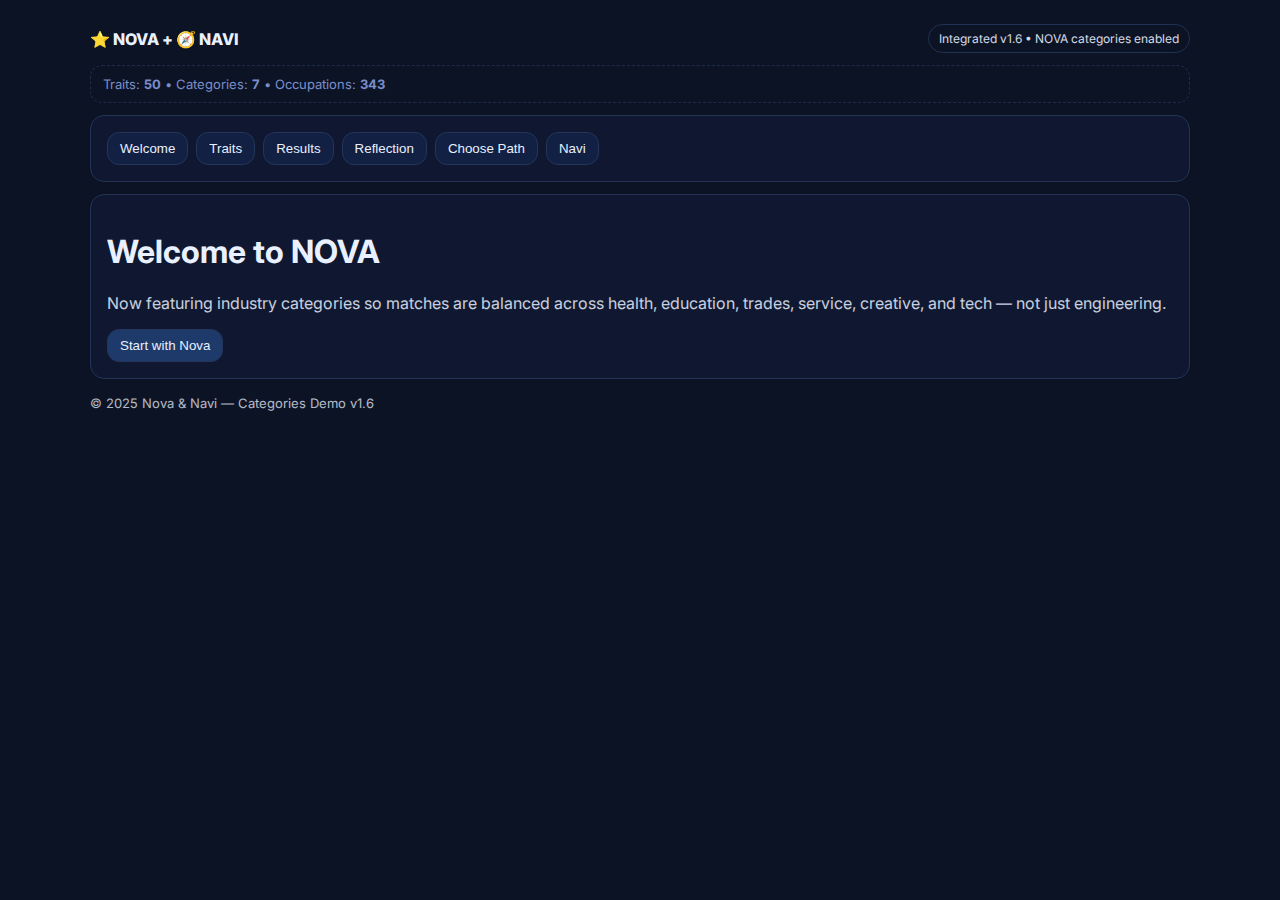
<file: index.html>
<!DOCTYPE html>
<html lang="en">
<head>
  <meta charset="utf-8" />
  <meta name="viewport" content="width=device-width, initial-scale=1" />
  <title>Nova + Navi — Integrated v1.6 (Categories)</title>
  <link href="https://fonts.googleapis.com/css2?family=Inter:wght@400;600;800&display=swap" rel="stylesheet">
  <script type="text/javascript" src="https://payhip.com/payhip.js"></script>
  <link rel="stylesheet" href="styles.css" />
</head>
<body>
  <div class="container">
    <div class="header">
      <div class="brand">⭐ NOVA + 🧭 NAVI</div>
      <div class="badge">Integrated v1.6 • NOVA categories enabled</div>
    </div>

    <div id="dataBanner" class="banner small">Loading data…</div>

    <div id="topNavPills" class="card">
      <div class="flex">
        <button class="btn" onclick="show('welcome')">Welcome</button>
        <button class="btn" onclick="show('traits')">Traits</button>
        <button class="btn" onclick="show('results')">Results</button>
        <button class="btn" onclick="show('reflection')">Reflection</button>
        <button class="btn" onclick="show('choosepath')">Choose Path</button>
        <button class="btn" onclick="show('navi_welcome')">Navi</button>
      </div>
    </div>

    <section id="welcome" class="card">
      <h1>Welcome to NOVA</h1>
      <p class="kicker">Now featuring industry categories so matches are balanced across health, education, trades, service, creative, and tech — not just engineering.</p>
      <div class="flex">
        <button class="btn primary" onclick="show('traits')">Start with Nova</button>
      </div>
    </section>

    <section id="traits" class="card" style="display:none">
      <h2>Select Your Traits <span class="small">(Selected: <span id='selCount'>0</span>/50)</span></h2>
      <div id="traitsGrid" class="grid traits"></div>
      <div class="flex">
        <button id="clearBtn" class="btn" onclick="clearSelections()">Clear selections</button>
        <button id="seeResultsBtn" class="btn primary" onclick="computeResults(); show('results')">See My Results</button>
        <button class="btn" onclick="show('welcome')">Back</button>
      </div>
    </section>

    <section id="results" class="card" style="display:none">
      <h2>Your Aligned Roles</h2>
      <div class="small">Filter by category:</div>
      <div id="categoryChips" class="flex" style="margin:8px 0"></div>
      <ul id="rolesList" class="list"></ul>
      <div class="flex">
        <button class="btn" onclick="show('traits')">Edit Traits</button>
      </div>
    </section>

    <section id="reflection" class="card" style="display:none"><h2>Reflection</h2><div class="small">Placeholder</div></section>
    <section id="choosepath" class="card" style="display:none"><h2>Choose Path</h2><div class="small">Payhip embeds go here (omitted for brevity in this demo).</div></section>
    <section id="navi_welcome" class="card" style="display:none"><h2>Navi Welcome</h2><div class="small">Placeholder</div></section>

    <div class="small" style="margin-top:16px">© 2025 Nova & Navi — Categories Demo v1.6</div>
  </div>

  <script src="app.js"></script>
</body>
</html>
</file>
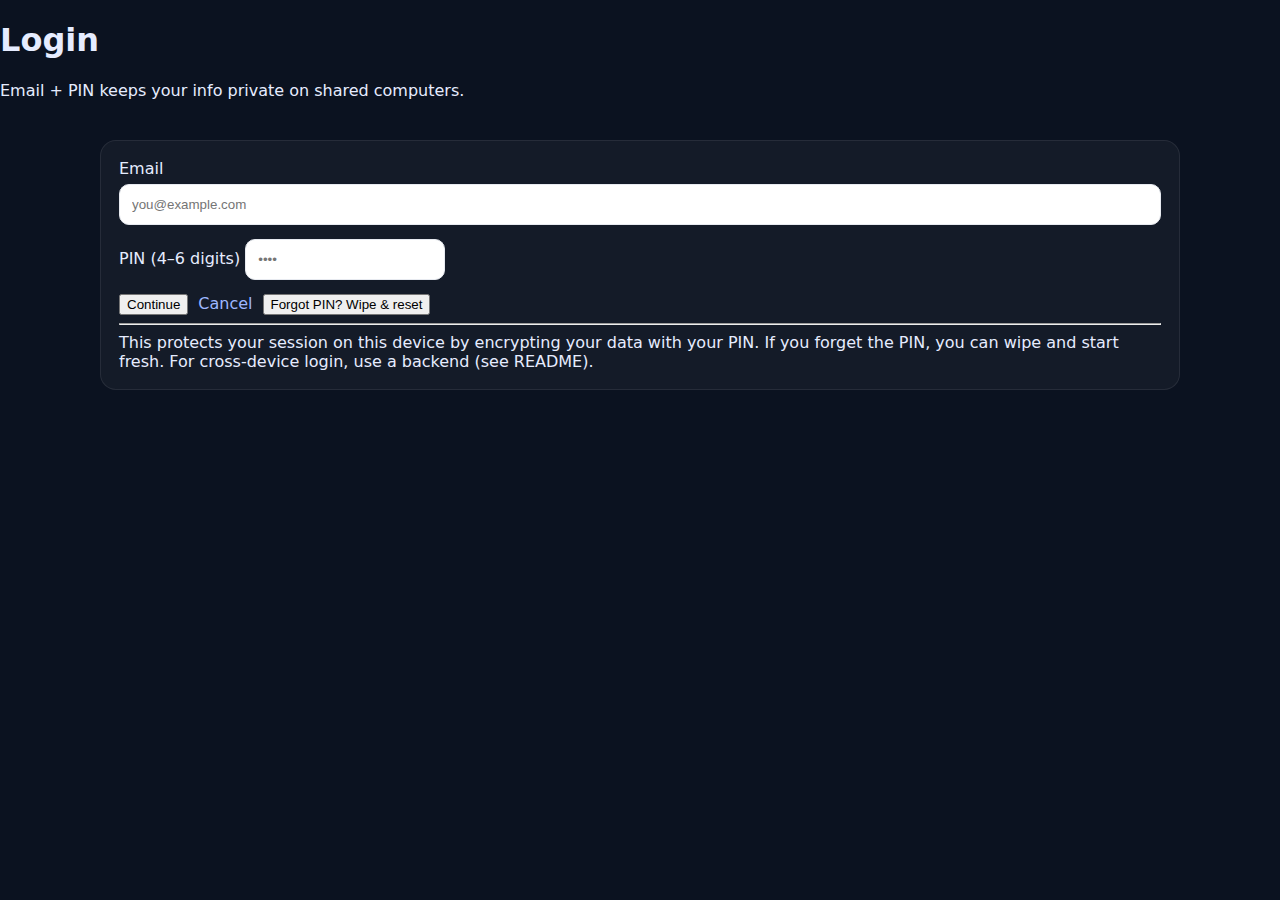
<file: dashboard.html>
<!doctype html>
<html lang="en">
<head>
  <meta charset="utf-8" />
  <meta name="viewport" content="width=device-width, initial-scale=1" />
  <title>Dashboard</title>
  <link rel="stylesheet" href="assets/styles.v164.css?v=164" />
  <script type="module">
    import { readTraits, readReflection, saveUserProgress, currentUserEmail, sessionValid, go } from './assets/app.js';
    window.addEventListener('DOMContentLoaded', () => {
      if(!sessionValid()){
        window.location.href = 'login.html';
        return;
      }
      const email = currentUserEmail();
      document.getElementById('who').textContent = email;
      const traits = readTraits();
      document.getElementById('traits').innerHTML = traits.length
        ? traits.map(t => `<span class='kicker' style='display:inline-block;margin:6px 6px 0 0;'>${t}</span>`).join('')
        : "<span class='small'>No traits saved yet.</span>";
      const where = readReflection();
      document.getElementById('where').textContent = where || '—';
    });
    window.toPlans = () => go('review-plans.html');
    window.saveProgress = () => saveUserProgress();
  </script>
<script type="module">import { logout } from './assets/app.js'; window.logout = logout;</script>
<style>/* fallback-color */ body{background:#ecf3ff !important;}</style>
</head>
<body>
  <header class="site">
    <h1>Navi Dashboard</h1>
    <p>Resume your journey and continue your strategy.</p>
  </header>
  <main class="container">
    <div class="grid two">
      <div class="card">
        <h2>Profile</h2>
        <p><strong>User:</strong> <span id="who">Guest</span></p>
        <button class="btn" onclick="saveProgress()">Save Progress (encrypted)</button>
      </div>
      <div class="card">
        <h2>Starting Point</h2>
        <p><strong>Where you are:</strong> <span id="where">—</span></p>
        <div style="margin-top:10px;">
          <a class="btn secondary" href="reflection.html">Update Reflection</a>
        </div>
      </div>
    </div>
    <div class="card" style="margin-top:16px;">
      <h2>Selected Traits</h2>
      <div id="traits" style="margin-top:8px;"></div>
      <div style="margin-top:14px;">
        <a class="btn secondary" href="traits.html">Edit Traits</a>
        <button class="btn" onclick="toPlans()">Review Plans →</button>
      </div>
    </div>
  </main>
</body>
</html>
</file>
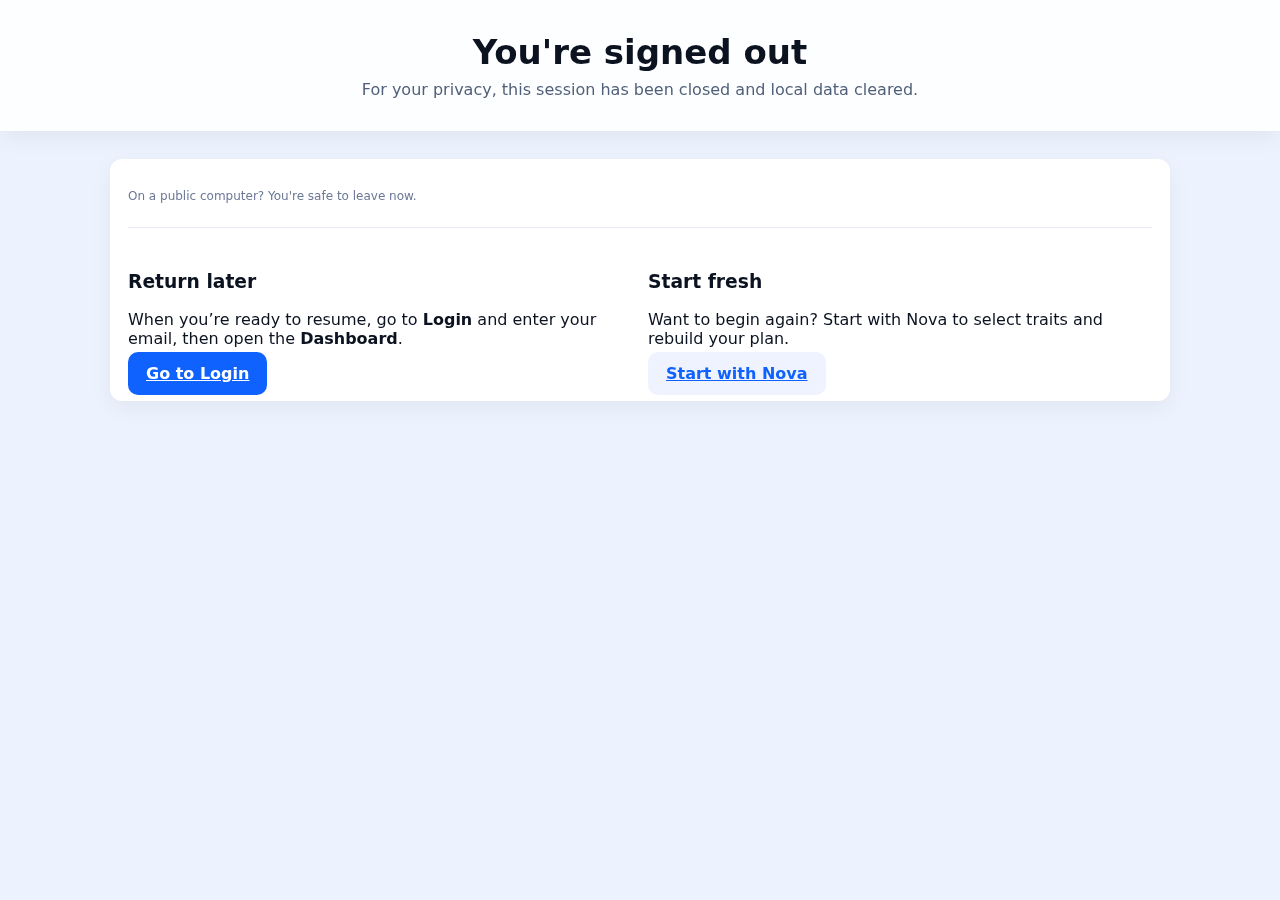
<file: exit.html>
<!doctype html>
<html lang="en">
<head>
  <meta charset="utf-8" />
  <meta name="viewport" content="width=device-width, initial-scale=1" />
  <title>Signed Out</title>
  <link rel="stylesheet" href="assets/styles.v164.css?v=164" />
<script type="module">import { logout } from './assets/app.js'; window.logout = logout;</script>
<style>/* fallback-color */ body{background:#ecf3ff !important;}</style>
</head>
<body>
  <header class="site">
    <h1>You're signed out</h1>
    <p>For your privacy, this session has been closed and local data cleared.</p>
  </header>
  <main class="container">
    <div class="card">
      <p class="small">On a public computer? You're safe to leave now.</p>
      <hr class="sep" />
      <div class="grid two">
        <div>
          <h3>Return later</h3>
          <p>When you’re ready to resume, go to <strong>Login</strong> and enter your email, then open the <strong>Dashboard</strong>.</p>
          <a class="btn" href="login.html">Go to Login</a>
        </div>
        <div>
          <h3>Start fresh</h3>
          <p>Want to begin again? Start with Nova to select traits and rebuild your plan.</p>
          <a class="btn secondary" href="index.html">Start with Nova</a>
        </div>
      </div>
    </div>
  </main>
</body>
</html>
</file>
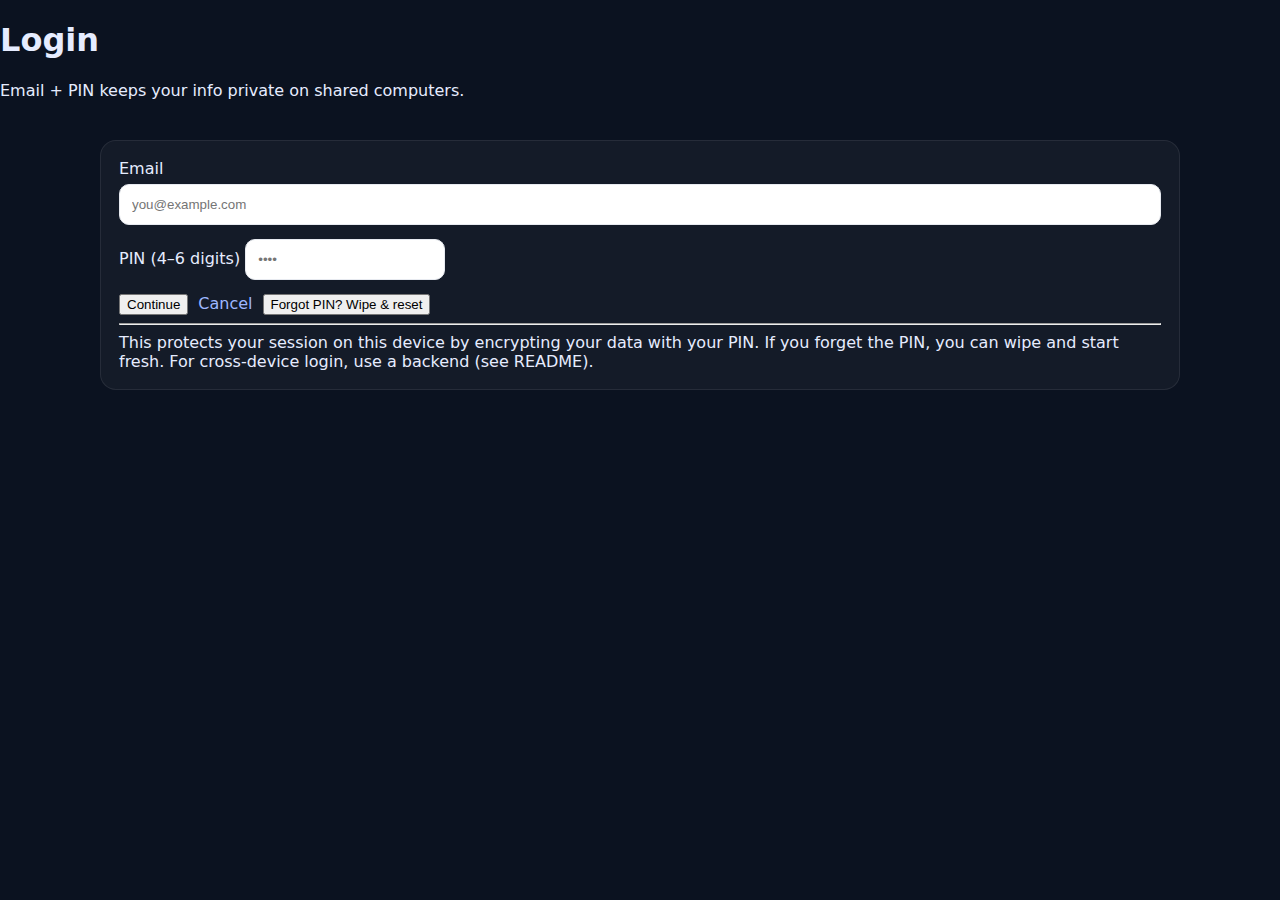
<file: login.html>
<!doctype html>
<html lang="en">
<head>
  <meta charset="utf-8" />
  <meta name="viewport" content="width=device-width, initial-scale=1" />
  <title>Login</title>
  <link rel="stylesheet" href="assets/styles.css" />
  <script type="module">
    import { setupOrVerifyPIN, setSession, currentUserEmail, restoreIfAny, wipeAccount } from './assets/app.js';
    window.addEventListener('DOMContentLoaded', () => {
      const cur = currentUserEmail();
      if(cur){ document.getElementById('email').value = cur; }
    });
    window.doLogin = async () => {
      const email = document.getElementById('email').value.trim().toLowerCase();
      const pin = document.getElementById('pin').value.trim();
      if(!email || !email.includes('@')) { alert('Enter a valid email.'); return; }
      if(!pin || pin.length < 4){ alert('Enter a PIN (min 4 digits).'); return; }
      const res = await setupOrVerifyPIN(email, pin);
      if(!res.ok){
        alert('PIN incorrect for this email.');
        return;
      }
      setSession(email);
      // Try restore
      await restoreIfAny();
      window.location.href = 'dashboard.html';
    };
    window.doWipe = () => {
      const email = document.getElementById('email').value.trim().toLowerCase();
      if(!email){ alert('Enter the email to wipe.'); return; }
      if(confirm('This will erase the saved session for this email on this device. Proceed?')){
        wipeAccount(email);
        alert('Account data wiped for this device.');
      }
    };
  </script>
<script type="module">import { logout } from './assets/app.js'; window.logout = logout;</script>
</head>
<body>
  <header class="site">
    <h1>Login</h1>
    <p>Email + PIN keeps your info private on shared computers.</p>
  </header>
  <main class="container">
    <div class="card">
      <label>Email</label>
      <input id="email" type="email" placeholder="you@example.com" style="width:100%; padding:12px; margin-top:6px; border:1px solid #e7eaf0; border-radius:10px;">
      <div style="height:8px"></div>
      <label>PIN (4–6 digits)</label>
      <input id="pin" type="password" inputmode="numeric" pattern="\d*" maxlength="6" placeholder="••••" style="width:200px; padding:12px; margin-top:6px; border:1px solid #e7eaf0; border-radius:10px;">
      <div style="margin-top:14px; display:flex; gap:10px; flex-wrap:wrap;">
        <button class="btn" onclick="doLogin()">Continue</button>
        <a class="btn secondary" href="index.html">Cancel</a>
        <button class="btn secondary" onclick="doWipe()">Forgot PIN? Wipe &amp; reset</button>
      </div>
      <hr class="sep" />
      <div class="notice">
        This protects your session on this device by encrypting your data with your PIN. If you forget the PIN, you can wipe and start fresh.
        For cross-device login, use a backend (see README).
      </div>
    </div>
  </main>
</body>
</html>
</file>
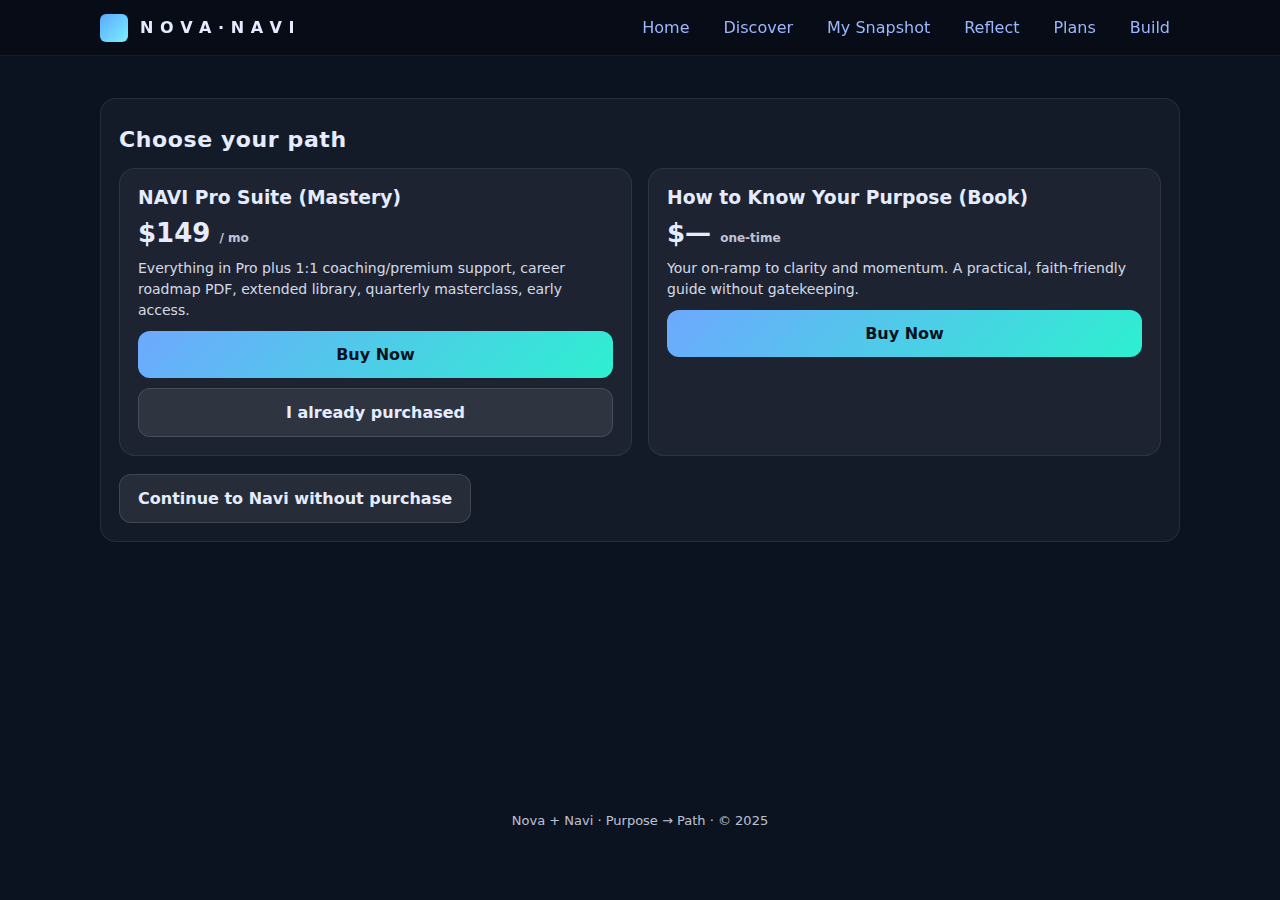
<file: offers.html>
<!doctype html>
<html lang="en">
<head>
  <meta charset="utf-8" />
  <meta name="viewport" content="width=device-width, initial-scale=1" />
  <title>Plans · NOVA → NAVI</title>
  <link rel="stylesheet" href="assets/styles.css" />
  <!-- Payhip JS once -->
  <script type="text/javascript" src="https://payhip.com/payhip.js"></script>
  <script src="assets/app.js"></script>
  <script>
    document.addEventListener('DOMContentLoaded', () => {
      // When a user clicks a plan, we store it and also let Payhip handle payment where applicable.
      document.querySelectorAll('[data-plan]').forEach(btn => {
        btn.addEventListener('click', () => App.setPlan(btn.getAttribute('data-plan')));
      });
      document.querySelectorAll('.to-navi').forEach(a => {
        a.addEventListener('click', () => App.setPlan(a.getAttribute('data-plan') || ''));
      });
    });
  </script>
</head>
<body>

<header class="header">
  <div class="container header-inner">
    <div class="brand">
      <div class="logo"></div>
      <div>N O V A · N A V I</div>
    </div>
    <nav class="nav">
      <a href="index.html">Home</a>
      <a href="traits.html">Discover</a>
      <a href="results.html">My Snapshot</a>
      <a href="reflection.html">Reflect</a>
      <a href="offers.html">Plans</a>
      <a href="navi/welcome.html">Build</a>
    </nav>
  </div>
</header>

  <main class="container">
    <div class="card" style="margin-top:18px;">
      <div class="section-title">Choose your path</div>
      <div class="offers">
        <!-- Pro Suite (Mastery) -->
        <div class="offer card">
          <h3>NAVI Pro Suite (Mastery)</h3>
          <div class="price">$149 <span class="small">/ mo</span></div>
          <div class="features">
            Everything in Pro plus 1:1 coaching/premium support, career roadmap PDF, extended library, quarterly masterclass, early access.
          </div>
          <a href="https://payhip.com/b/re4Hy" class="payhip-buy-button button"
             data-theme="green" data-product="re4Hy" data-plan="mastery" data-plan="mastery">Buy Now</a>
          <a href="navi/welcome.html" class="button secondary to-navi" data-plan="mastery">I already purchased</a>
        </div>
        <!-- Purpose Book -->
        <div class="offer card">
          <h3>How to Know Your Purpose (Book)</h3>
          <div class="price">$— <span class="small">one-time</span></div>
          <div class="features">
            Your on‑ramp to clarity and momentum. A practical, faith‑friendly guide without gatekeeping.
          </div>
          <a href="https://payhip.com/b/N7Lvg" class="payhip-buy-button button"
             data-theme="green" data-product="N7Lvg" data-plan="book">Buy Now</a>
        </div>
        <!-- Hidden placeholders for Starter/Pro: only appear if IDs are later added in config (not shown to users now) -->
        <div class="offer card hidden" id="starter-offer">
          <h3>Starter</h3>
          <div class="price">$29.99 <span class="small">/ mo</span></div>
          <div class="features">Nova 50 traits + PDF, basic resume builder, job suggestions, 1 Pro doc preview/mo, Navi’s Golden Nugget.</div>
          <button class="button" data-plan="starter">Buy</button>
        </div>
        <div class="offer card hidden" id="pro-offer">
          <h3>Pro</h3>
          <div class="price">$99 <span class="small">/ mo</span></div>
          <div class="features">Everything in Starter plus resume rewrite AI, unlimited cover letters, company intel reports, advanced job filters, saved searches & alerts, priority support.</div>
          <button class="button" data-plan="pro">Buy</button>
        </div>
      </div>
      <div style="margin-top:18px;">
        <a class="button secondary to-navi" data-plan="">Continue to Navi without purchase</a>
      </div>
    </div>
  </main>

<footer class="footer">
  <div class="container">
    Nova + Navi · Purpose → Path · © 2025
  </div>
</footer>

</body>
</html>
</file>
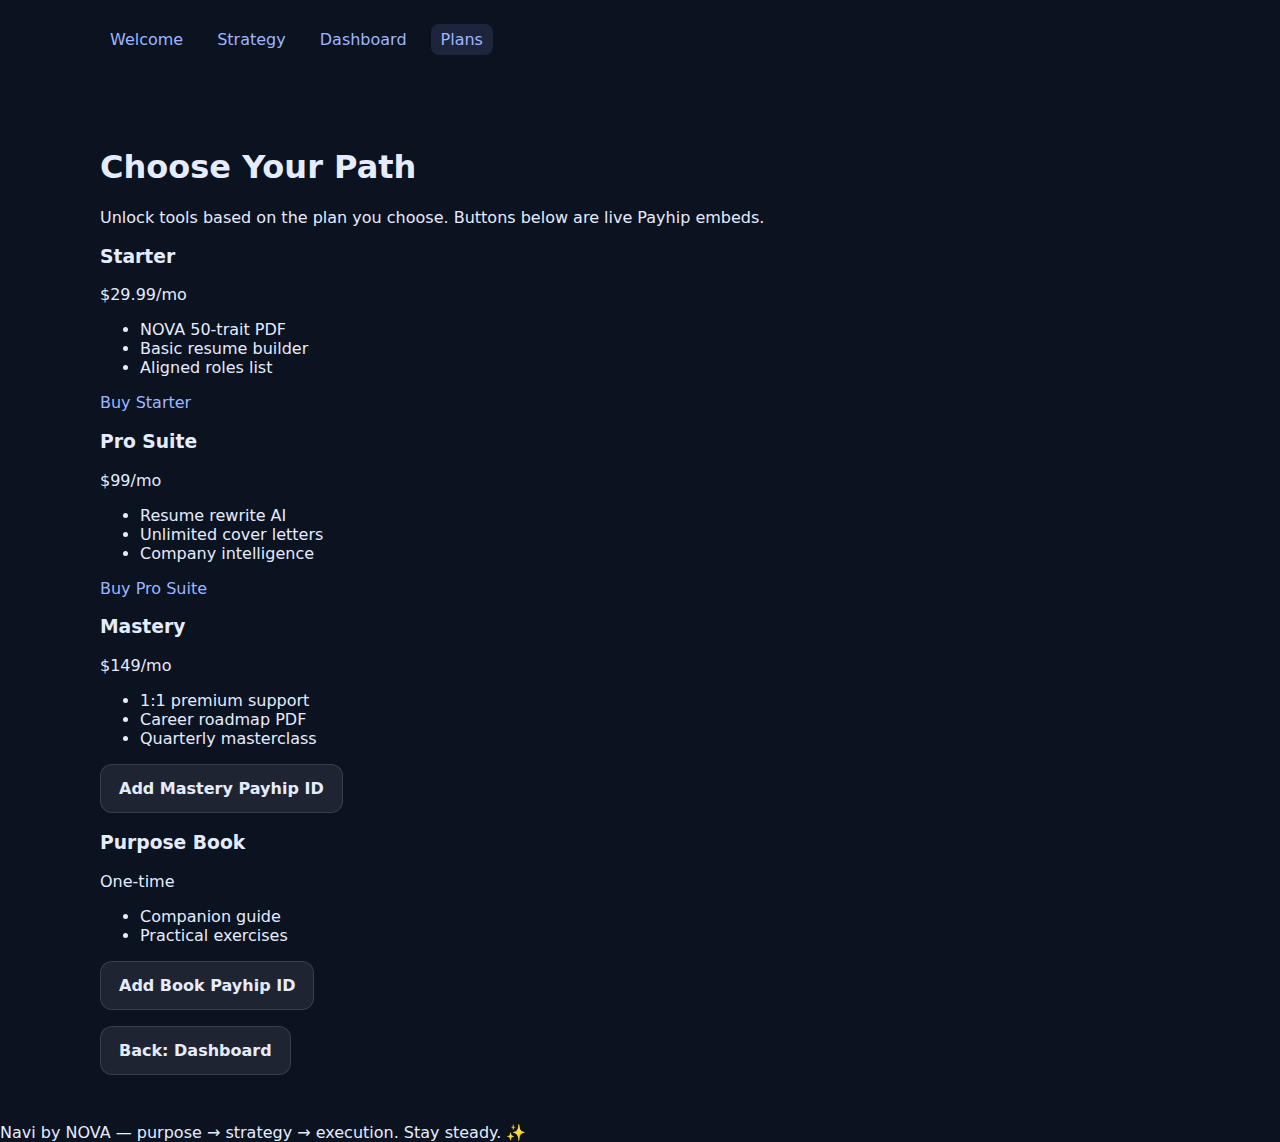
<file: plans.html>
<!doctype html>
<html lang="en">
<head>
  <meta charset="utf-8"/>
  <meta name="viewport" content="width=device-width, initial-scale=1"/>
  <title>Navi — Plans</title>
  <link rel="stylesheet" href="assets/styles.css"/>
  <script src="https://payhip.com/payhip.js"></script>
</head>
<body>

<header class="site">
  <nav class="nav container">
    <a href="index.html">Welcome</a><a href="strategy.html">Strategy</a><a href="dashboard.html">Dashboard</a><a href="plans.html" class="active">Plans</a>
  </nav>
</header>

  <main class="container">

<h1 class="display">Choose Your Path</h1>
<p class="lead">Unlock tools based on the plan you choose. Buttons below are live Payhip embeds.</p>
<div class="plans section">
  <div class="plan">
    <h3>Starter</h3>
    <div class="price">$29.99/mo</div>
    <ul>
      <li>NOVA 50‑trait PDF</li>
      <li>Basic resume builder</li>
      <li>Aligned roles list</li>
    </ul>
    <p><a href="https://payhip.com/b/GdfU7" class="payhip-buy-button" data-theme="green" data-product="GdfU7">Buy Starter</a></p>
  </div>
  <div class="plan">
    <h3>Pro Suite</h3>
    <div class="price">$99/mo</div>
    <ul>
      <li>Resume rewrite AI</li>
      <li>Unlimited cover letters</li>
      <li>Company intelligence</li>
    </ul>
    <p><a href="https://payhip.com/b/re4Hy" class="payhip-buy-button" data-theme="green" data-product="re4Hy">Buy Pro Suite</a></p>
  </div>
  <div class="plan">
    <h3>Mastery</h3>
    <div class="price">$149/mo</div>
    <ul>
      <li>1:1 premium support</li>
      <li>Career roadmap PDF</li>
      <li>Quarterly masterclass</li>
    </ul>
    <p><a href="#" class="button secondary" onclick="return false;" aria-disabled="true">Add Mastery Payhip ID</a></p>
  </div>
  <div class="plan">
    <h3>Purpose Book</h3>
    <div class="price">One‑time</div>
    <ul>
      <li>Companion guide</li>
      <li>Practical exercises</li>
    </ul>
    <p><a href="#" class="button secondary" onclick="return false;" aria-disabled="true">Add Book Payhip ID</a></p>
  </div>
</div>
<div class="flow-nav">
  <a class="button secondary" href="dashboard.html">Back: Dashboard</a>
  <span></span>
</div>

  </main>
  <footer>Navi by NOVA — purpose → strategy → execution. Stay steady. ✨</footer>
</body>
</html>
</file>
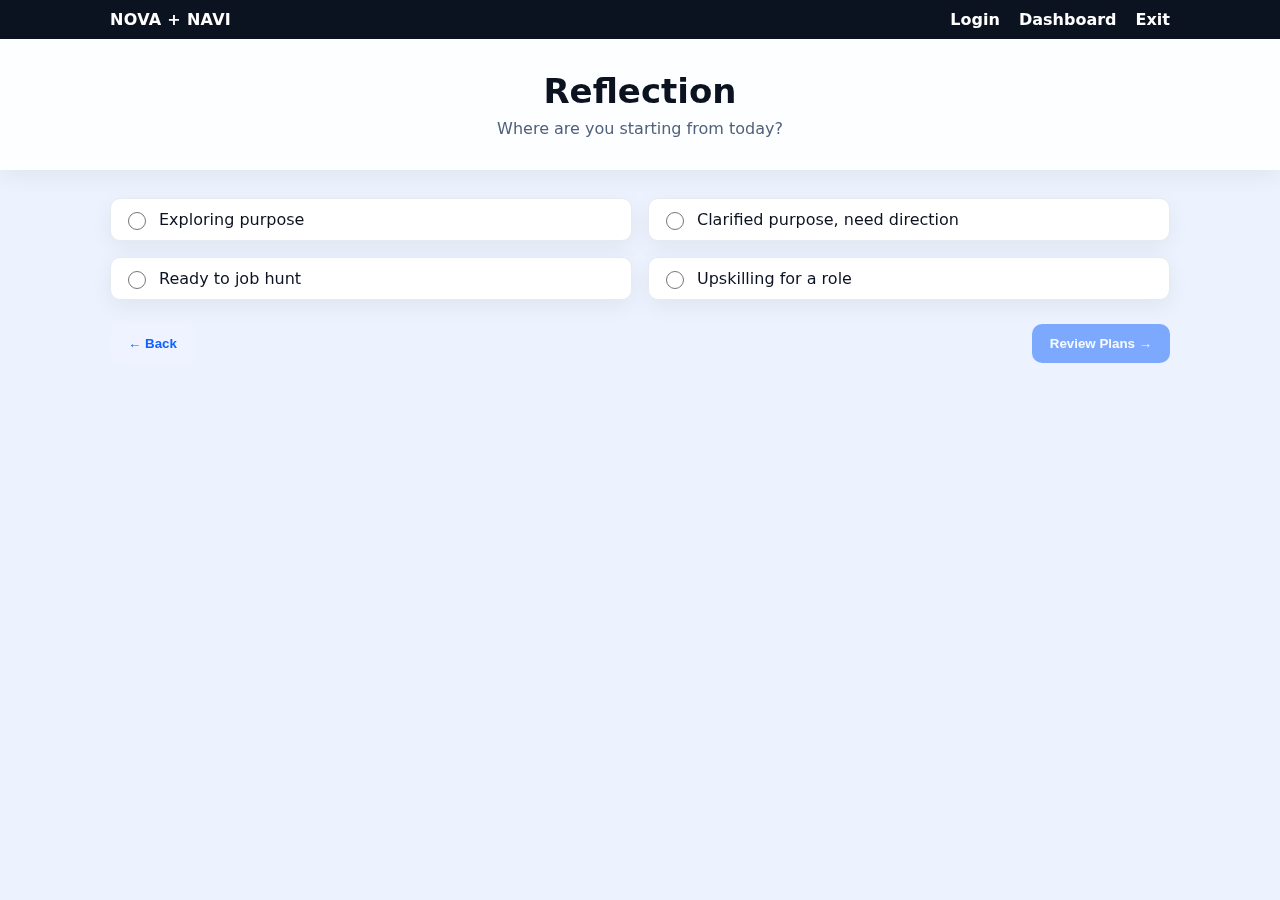
<file: reflection.html>
<!doctype html>
<html lang="en">
<head>
  <meta charset="utf-8" />
  <meta name="viewport" content="width=device-width, initial-scale=1" />
  <title>Reflection</title>
  <link rel="stylesheet" href="assets/styles.v164.css?v=164" />
  <script type="module">
    import { saveReflection, readReflection, go } from './assets/app.js';
    window.addEventListener('DOMContentLoaded', () => {
      const saved = readReflection();
      if (saved) {
        const el = document.querySelector(`input[value="${saved}"]`);
        if (el) el.checked = true;
        enable();
      }
    });
    function enable() {
      const picked = document.querySelector('input[name=where]:checked');
      document.getElementById('goPlans').disabled = !picked;
    }
    window.pick = () => enable();
    window.next = () => {
      const picked = document.querySelector('input[name=where]:checked');
      if (!picked) return;
      saveReflection(picked.value);
      go('review-plans.html');
    };
    window.back = () => history.back();
  </script>
<script type="module">import { logout } from './assets/app.js'; window.logout = logout;</script>
<style>/* fallback-color */ body{background:#ecf3ff !important;}</style>
</head>
<body>

  <div class="topnav">
    <div class="wrap">
      <div class="brand">NOVA + NAVI</div>
      <div>
        <a href="login.html">Login</a>
        <a href="dashboard.html">Dashboard</a>
        <a href="javascript:void(0)" onclick="logout()">Exit</a>
      </div>
    </div>
  </div>
    
  <header class="site">
    <h1>Reflection</h1>
    <p>Where are you starting from today?</p>
  </header>
  <main class="container">
    <div class="grid two">
      <label class="chk card"><input type="radio" name="where" value="Exploring purpose" onclick="pick()"><span>Exploring purpose</span></label>
      <label class="chk card"><input type="radio" name="where" value="Clarified purpose, need direction" onclick="pick()"><span>Clarified purpose, need direction</span></label>
      <label class="chk card"><input type="radio" name="where" value="Ready to job hunt" onclick="pick()"><span>Ready to job hunt</span></label>
      <label class="chk card"><input type="radio" name="where" value="Upskilling for a role" onclick="pick()"><span>Upskilling for a role</span></label>
    </div>
    <div class="footer-nav">
      <button class="btn secondary" onclick="back()">← Back</button>
      <button id="goPlans" class="btn" onclick="next()" disabled>Review Plans →</button>
    </div>
  </main>
</body>
</html>
</file>
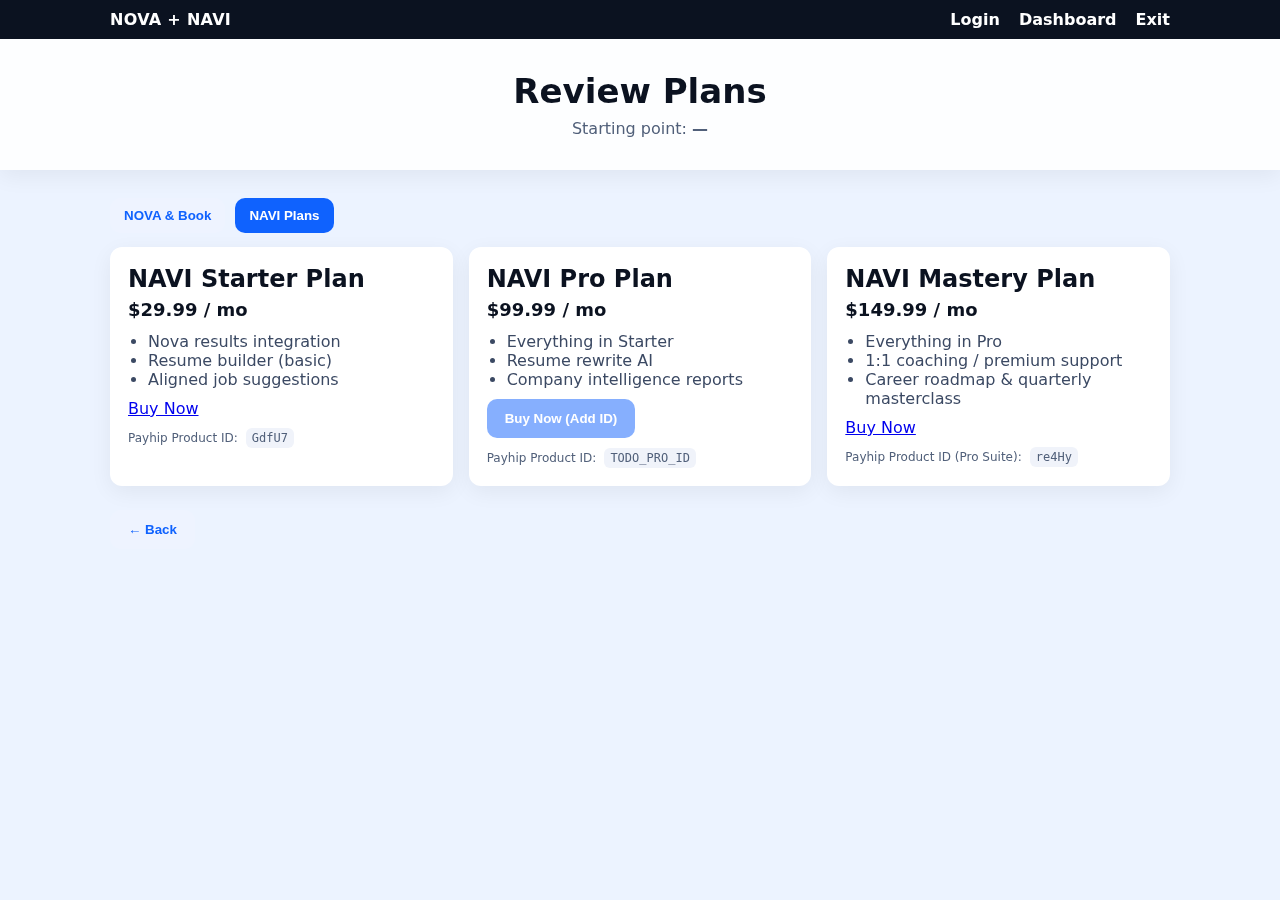
<file: review-plans.html>
<!doctype html>
<html lang="en">
<head>
  <meta charset="utf-8" />
  <meta name="viewport" content="width=device-width, initial-scale=1" />
  <title>Review Plans</title>
  <link rel="stylesheet" href="assets/styles.v164.css?v=164" />
  <!-- Include Payhip once -->
  <script type="text/javascript" src="https://payhip.com/payhip.js" defer></script>
  <script type="module">
    import { readReflection, go } from './assets/app.js';
    window.addEventListener('DOMContentLoaded', () => {
      const where = readReflection();
      if (where) {
        document.getElementById('where').textContent = where;
      }
      // Tabs
      const tabBook = document.getElementById('tab-book');
      const tabPlans = document.getElementById('tab-plans');
      const panelBook = document.getElementById('panel-book');
      const panelPlans = document.getElementById('panel-plans');
      function activate(which) {
        [tabBook, tabPlans].forEach(t => t.classList.remove('active'));
        [panelBook, panelPlans].forEach(p => p.classList.remove('active'));
        if (which === 'book') { tabBook.classList.add('active'); panelBook.classList.add('active'); }
        else { tabPlans.classList.add('active'); panelPlans.classList.add('active'); }
      }
      tabBook.addEventListener('click', () => activate('book'));
      tabPlans.addEventListener('click', () => activate('plans'));
      activate('plans'); // default to plans
    });
    window.back = () => history.back();
  </script>
<script type="module">import { logout } from './assets/app.js'; window.logout = logout;</script>
<style>/* fallback-color */ body{background:#ecf3ff !important;}</style>
</head>
<body>

  <div class="topnav">
    <div class="wrap">
      <div class="brand">NOVA + NAVI</div>
      <div>
        <a href="login.html">Login</a>
        <a href="dashboard.html">Dashboard</a>
        <a href="javascript:void(0)" onclick="logout()">Exit</a>
      </div>
    </div>
  </div>
    
  <header class="site">
    <h1>Review Plans</h1>
    <p>Starting point: <strong id="where">—</strong></p>
  </header>
  <main class="container">
    <nav class="tabs" role="tablist" aria-label="Plan Tabs">
      <button id="tab-book" class="tab" role="tab" aria-selected="false" aria-controls="panel-book">NOVA &amp; Book</button>
      <button id="tab-plans" class="tab active" role="tab" aria-selected="true" aria-controls="panel-plans">NAVI Plans</button>
    </nav>

    <section id="panel-book" class="panel card" role="tabpanel" aria-labelledby="tab-book">
      <div class="grid">
        <article class="card">
          <h2>How to Know Your Purpose</h2>
          <p class="price">$10.00</p>
          <p class="small">Quick, practical guide to help you lock in your design and move with clarity.</p>
          <div style="margin-top:10px;">
            <a href="https://payhip.com/b/N7Lvg" class="payhip-buy-button" data-theme="green" data-product="N7Lvg">Buy Now</a>
          </div>
          <div class="meta"><span>Payhip Product ID:</span><code>N7Lvg</code></div>
        </article>
      </div>
    </section>

    <section id="panel-plans" class="panel active" role="tabpanel" aria-labelledby="tab-plans">
      <div class="grid three">
        <article class="card">
          <h2>NAVI Starter Plan</h2>
          <p class="price">$29.99 / mo</p>
          <ul class="bullets">
            <li>Nova results integration</li>
            <li>Resume builder (basic)</li>
            <li>Aligned job suggestions</li>
          </ul>
          <a href="https://payhip.com/b/GdfU7" class="payhip-buy-button" data-theme="green" data-product="GdfU7">Buy Now</a>
          <div class="meta"><span>Payhip Product ID:</span><code>GdfU7</code></div>
        </article>

        <article class="card">
          <h2>NAVI Pro Plan</h2>
          <p class="price">$99.99 / mo</p>
          <ul class="bullets">
            <li>Everything in Starter</li>
            <li>Resume rewrite AI</li>
            <li>Company intelligence reports</li>
          </ul>
          <!-- PRO plan: ID pending; button disabled until updated -->
          <button class="btn" disabled title="Add Payhip ID to enable">Buy Now (Add ID)</button>
          <div class="meta"><span>Payhip Product ID:</span><code id="pro-id">TODO_PRO_ID</code></div>
        </article>

        <article class="card">
          <h2>NAVI Mastery Plan</h2>
          <p class="price">$149.99 / mo</p>
          <ul class="bullets">
            <li>Everything in Pro</li>
            <li>1:1 coaching / premium support</li>
            <li>Career roadmap & quarterly masterclass</li>
          </ul>
          <!-- Mastery labeled, wired to Pro Suite product ID (re4Hy) -->
          <a href="https://payhip.com/b/re4Hy" class="payhip-buy-button" data-theme="green" data-product="re4Hy">Buy Now</a>
          <div class="meta"><span>Payhip Product ID (Pro Suite):</span><code>re4Hy</code></div>
        </article>
      </div>
    </section>

    <div class="footer-nav">
      <button class="btn secondary" onclick="back()">← Back</button>
      <div></div>
    </div>
  </main>
</body>
</html>
</file>
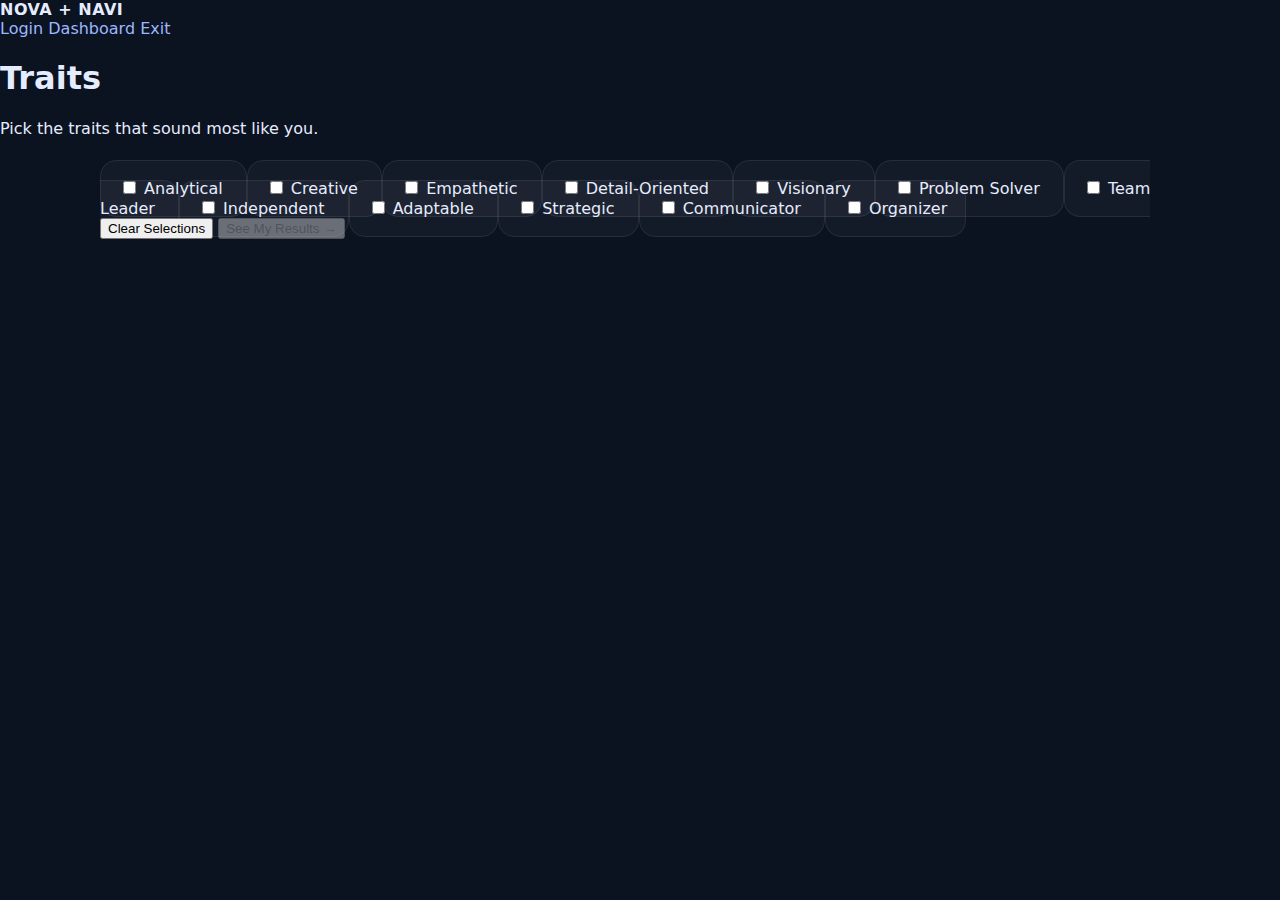
<file: traits.html>
<!doctype html>
<html lang="en">
<head>
  <meta charset="utf-8" />
  <meta name="viewport" content="width=device-width, initial-scale=1" />
  <title>Select Your Traits</title>
  <link rel="stylesheet" href="assets/styles.css" />
  <script type="module">
    import { saveTraits, readTraits, go } from './assets/app.js';
    window.addEventListener('DOMContentLoaded', () => {
      // restore any saved traits
      const saved = new Set(readTraits());
      document.querySelectorAll('input[type=checkbox]').forEach(cb => {
        cb.checked = saved.has(cb.value);
      });
      enableIfAny();
    });
    function enableIfAny() {
      const any = [...document.querySelectorAll('input[type=checkbox]:checked')].length > 0;
      document.getElementById('seeResults').disabled = !any;
    }
    window.onPick = () => enableIfAny();
    window.next = () => {
      const picks = [...document.querySelectorAll('input[type=checkbox]:checked')].map(i => i.value);
      saveTraits(picks);
      go('results.html');
    };
    window.clearSel = () => {
      document.querySelectorAll('input[type=checkbox]').forEach(cb => cb.checked = false);
      enableIfAny();
      saveTraits([]);
    }
  </script>
<script type="module">import { logout } from './assets/app.js'; window.logout = logout;</script>
</head>
<body>

  <div class="topnav">
    <div class="wrap">
      <div class="brand">NOVA + NAVI</div>
      <div>
        <a href="login.html">Login</a>
        <a href="dashboard.html">Dashboard</a>
        <a href="javascript:void(0)" onclick="logout()">Exit</a>
      </div>
    </div>
  </div>
    
  <header class="site">
    <h1>Traits</h1>
    <p>Pick the traits that sound most like you.</p>
  </header>
  <main class="container">
    <div class="grid three">
      <!-- A representative subset; your full set can replace these in the same structure -->
      
  <label class="chk card">
    <input type="checkbox" value="Analytical" onclick="onPick()" />
    <span>Analytical</span>
  </label>
  

  <label class="chk card">
    <input type="checkbox" value="Creative" onclick="onPick()" />
    <span>Creative</span>
  </label>
  

  <label class="chk card">
    <input type="checkbox" value="Empathetic" onclick="onPick()" />
    <span>Empathetic</span>
  </label>
  

  <label class="chk card">
    <input type="checkbox" value="Detail-Oriented" onclick="onPick()" />
    <span>Detail-Oriented</span>
  </label>
  

  <label class="chk card">
    <input type="checkbox" value="Visionary" onclick="onPick()" />
    <span>Visionary</span>
  </label>
  

  <label class="chk card">
    <input type="checkbox" value="Problem Solver" onclick="onPick()" />
    <span>Problem Solver</span>
  </label>
  

  <label class="chk card">
    <input type="checkbox" value="Team Leader" onclick="onPick()" />
    <span>Team Leader</span>
  </label>
  

  <label class="chk card">
    <input type="checkbox" value="Independent" onclick="onPick()" />
    <span>Independent</span>
  </label>
  

  <label class="chk card">
    <input type="checkbox" value="Adaptable" onclick="onPick()" />
    <span>Adaptable</span>
  </label>
  

  <label class="chk card">
    <input type="checkbox" value="Strategic" onclick="onPick()" />
    <span>Strategic</span>
  </label>
  

  <label class="chk card">
    <input type="checkbox" value="Communicator" onclick="onPick()" />
    <span>Communicator</span>
  </label>
  

  <label class="chk card">
    <input type="checkbox" value="Organizer" onclick="onPick()" />
    <span>Organizer</span>
  </label>
  
    </div>
    <div class="footer-nav">
      <button class="btn secondary" onclick="clearSel()">Clear Selections</button>
      <button id="seeResults" class="btn" onclick="next()" disabled>See My Results →</button>
    </div>
  </main>
</body>
</html>
</file>
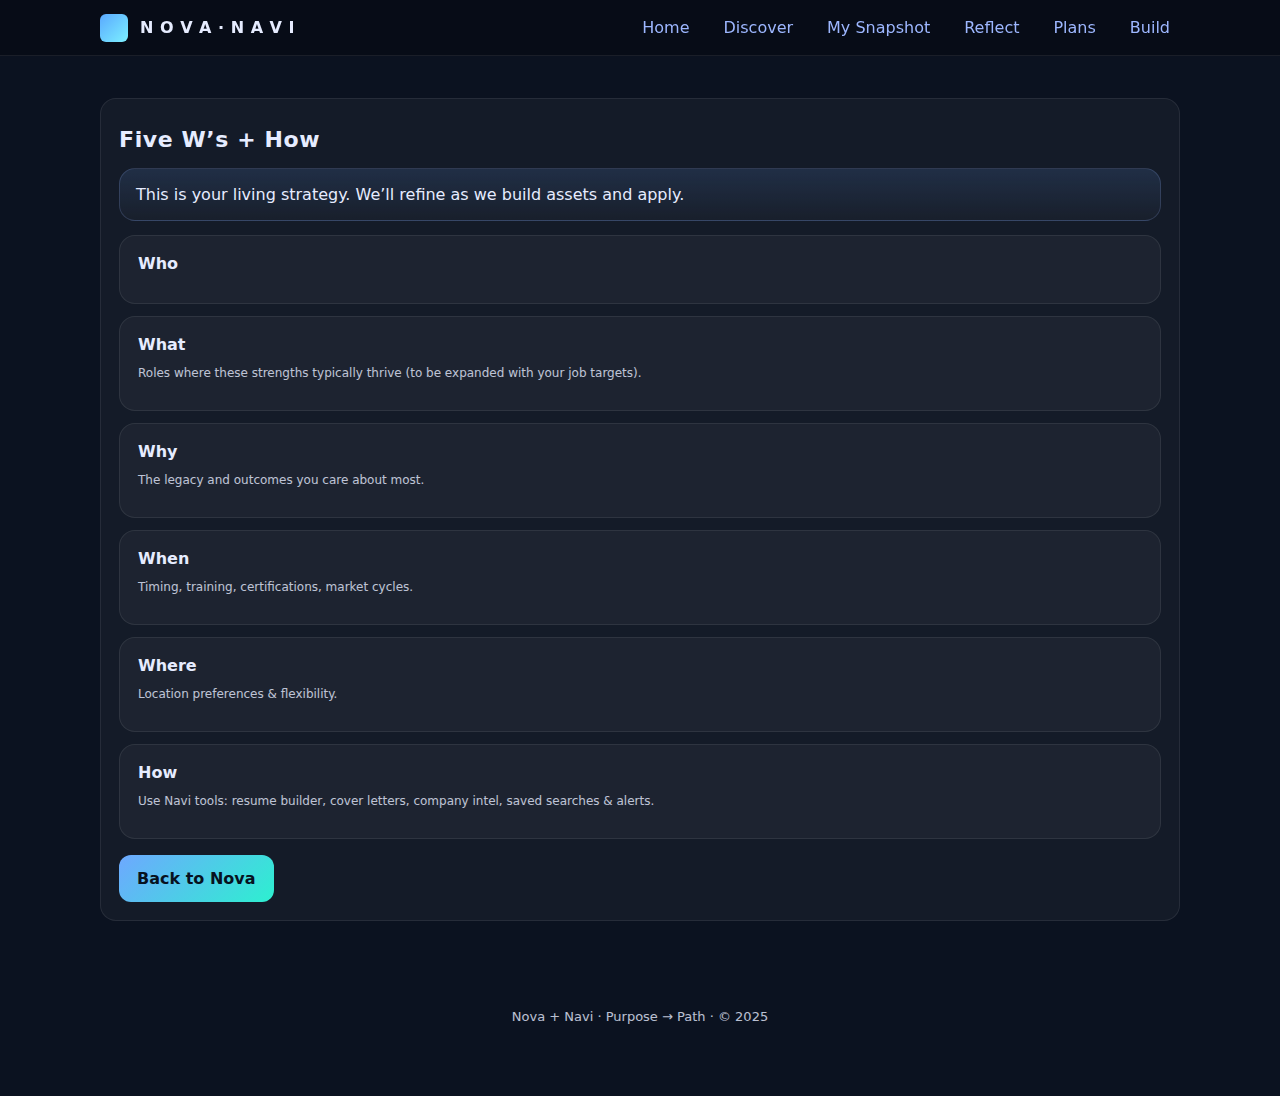
<file: navi/strategy.html>
<!doctype html>
<html lang="en">
<head>
  <meta charset="utf-8" />
  <meta name="viewport" content="width=device-width, initial-scale=1" />
  <title>Navi · Strategy</title>
  <link rel="stylesheet" href="../assets/styles.css" />
  <script src="../assets/app.js"></script>
  <script>
    document.addEventListener('DOMContentLoaded', () => {
      const traits = App.getTraits();
      const ul = document.querySelector('#who');
      traits.slice(0, 12).forEach(t => {
        const li = document.createElement('li'); li.textContent = t; ul.appendChild(li);
      });
    });
  </script>
</head>
<body>

<header class="header">
  <div class="container header-inner">
    <div class="brand">
      <div class="logo"></div>
      <div>N O V A · N A V I</div>
    </div>
    <nav class="nav">
      <a href="index.html">Home</a>
      <a href="traits.html">Discover</a>
      <a href="results.html">My Snapshot</a>
      <a href="reflection.html">Reflect</a>
      <a href="offers.html">Plans</a>
      <a href="welcome.html">Build</a>
    </nav>
  </div>
</header>

  <main class="container">
    <div class="card" style="margin-top:18px;">
      <div class="section-title">Five W’s + How</div>
      <div class="info">
        <p style="margin:0;">
          This is your living strategy. We’ll refine as we build assets and apply.
        </p>
      </div>
      <div class="card" style="margin-top:14px;">
        <strong>Who</strong>
        <ul id="who" class="small" style="margin-top:8px;"></ul>
      </div>
      <div class="card" style="margin-top:12px;">
        <strong>What</strong>
        <p class="small">Roles where these strengths typically thrive (to be expanded with your job targets).</p>
      </div>
      <div class="card" style="margin-top:12px;">
        <strong>Why</strong>
        <p class="small">The legacy and outcomes you care about most.</p>
      </div>
      <div class="card" style="margin-top:12px;">
        <strong>When</strong>
        <p class="small">Timing, training, certifications, market cycles.</p>
      </div>
      <div class="card" style="margin-top:12px;">
        <strong>Where</strong>
        <p class="small">Location preferences & flexibility.</p>
      </div>
      <div class="card" style="margin-top:12px;">
        <strong>How</strong>
        <p class="small">Use Navi tools: resume builder, cover letters, company intel, saved searches & alerts.</p>
      </div>
      <div style="margin-top:16px;">
        <a class="button" href="../index.html">Back to Nova</a>
      </div>
    </div>
  </main>

<footer class="footer">
  <div class="container">
    Nova + Navi · Purpose → Path · © 2025
  </div>
</footer>

</body>
</html>
</file>
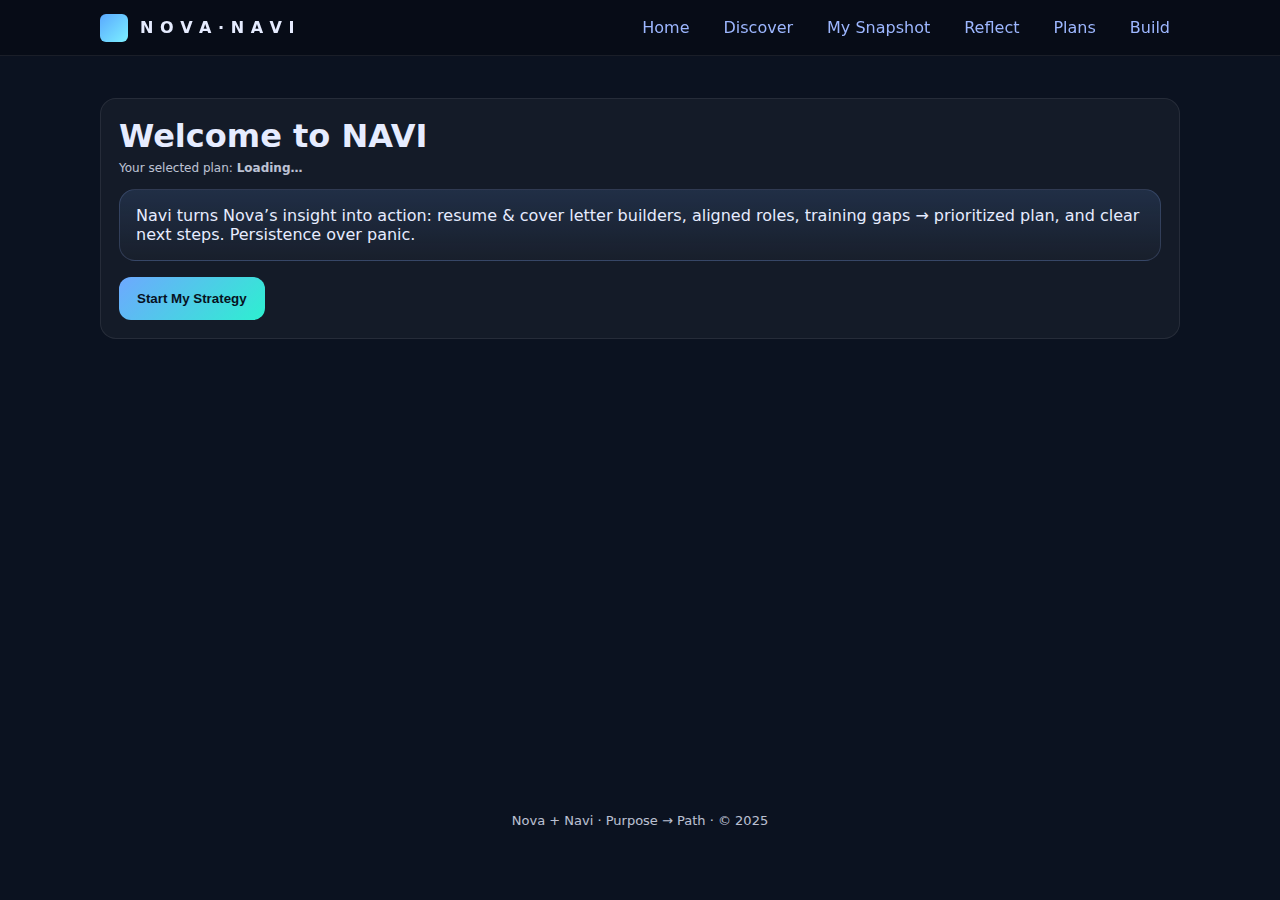
<file: navi/welcome.html>
<!doctype html>
<html lang="en">
<head>
  <meta charset="utf-8" />
  <meta name="viewport" content="width=device-width, initial-scale=1" />
  <title>Navi · Welcome</title>
  <link rel="stylesheet" href="../assets/styles.css" />
  <script src="../assets/app.js"></script>
  <script>
    document.addEventListener('DOMContentLoaded', () => {
      const plan = App.getPlan();
      const el = document.querySelector('#plan');
      el.textContent = plan ? plan.charAt(0).toUpperCase() + plan.slice(1) : 'No plan selected yet';
      document.querySelector('#start').addEventListener('click', () => App.go('strategy.html'));
    });
  </script>
</head>
<body>

<header class="header">
  <div class="container header-inner">
    <div class="brand">
      <div class="logo"></div>
      <div>N O V A · N A V I</div>
    </div>
    <nav class="nav">
      <a href="index.html">Home</a>
      <a href="traits.html">Discover</a>
      <a href="results.html">My Snapshot</a>
      <a href="reflection.html">Reflect</a>
      <a href="offers.html">Plans</a>
      <a href="welcome.html">Build</a>
    </nav>
  </div>
</header>

  <main class="container">
    <div class="card" style="margin-top:18px;">
      <h1 style="margin:0;">Welcome to NAVI</h1>
      <p class="small" style="margin-top:6px;">Your selected plan: <strong id="plan">Loading…</strong></p>
      <div class="info" style="margin-top:14px;">
        <p style="margin:0;">
          Navi turns Nova’s insight into action: resume & cover letter builders, aligned roles, training gaps → prioritized plan, and clear next steps. Persistence over panic.
        </p>
      </div>
      <div style="margin-top:16px;">
        <button id="start" class="button">Start My Strategy</button>
      </div>
    </div>
  </main>

<footer class="footer">
  <div class="container">
    Nova + Navi · Purpose → Path · © 2025
  </div>
</footer>

</body>
</html>
</file>
<file: styles.css>
body{margin:0;background:#0c1324;color:#e9f0ff;font-family:Inter,system-ui,-apple-system,Segoe UI,Roboto}
.container{max-width:1100px;margin:24px auto;padding:0 16px}
.card{background:#0f1830;border:1px solid #243559;border-radius:14px;padding:16px;margin:12px 0;box-shadow:0 0 0 1px rgba(0,0,0,.1)}
.header{display:flex;justify-content:space-between;align-items:center;margin-bottom:12px}
.brand{font-weight:800}
.badge{border:1px solid #243559;border-radius:999px;padding:6px 10px;font-size:12px;opacity:.9}
.btn{border:1px solid #243559;background:#122043;color:#e9f0ff;border-radius:12px;padding:8px 12px;cursor:pointer}
.btn.primary{background:#1d3a6a}
.banner{border:1px dashed #243559;border-radius:12px;padding:10px 12px;margin:8px 0;color:#9fb7ff}
.grid.traits{display:grid;grid-template-columns:repeat(auto-fill,minmax(160px,1fr));gap:10px;margin-top:10px}
.trait{border:1px solid #243559;border-radius:12px;padding:10px;cursor:pointer;text-align:center}
.trait.selected{outline:2px solid #2dbb6a;box-shadow:0 0 0 2px #2dbb6a inset;background:#0d1c2d}
.tag{border:1px solid #243559;border-radius:999px;padding:2px 8px;font-size:12px;margin-right:6px}
.list{list-style:none;margin:0;padding:0}
.role{border-bottom:1px solid #243559;padding:10px 0}
.kicker{opacity:.85}
.small{opacity:.75;font-size:13px}
.payhip a{color:#9ff0b3}
.flex{display:flex;gap:8px;align-items:center;flex-wrap:wrap}
.category-chip{border:1px solid #d4af37;color:#f6e6a9;background:#161d33;border-radius:999px;padding:4px 10px;font-size:12px}
</file>
<file: assets/styles.v164.css>
:root { --gap: 16px; --radius: 12px; --shadow: 0 6px 22px rgba(0,0,0,.06); }
* { box-sizing: border-box; }
html, body { margin:0; padding:0; font-family: system-ui, -apple-system, Segoe UI, Roboto, Arial, sans-serif; color:#0b1220; background: #ecf3ff; }
header.site { padding: 32px 20px; text-align:center; background: rgba(255,255,255,0.9); box-shadow: var(--shadow); position: sticky; top:0; z-index: 5; backdrop-filter: saturate(1.2) blur(6px); }
header.site h1 { margin: 0 0 8px; font-size: clamp(22px, 3vw, 34px); }
header.site p { margin: 0; color:#51607a; }
main.container { max-width: 1100px; margin: 28px auto; padding: 0 20px 48px; }
.btn, button { border: none; background: #0f62fe; color: white; padding: 12px 18px; border-radius: 10px; font-weight: 600; cursor: pointer; }
.btn.secondary { background: #eef3ff; color:#0f62fe; }
.btn:disabled, button:disabled { opacity:.5; cursor:not-allowed; }
.card { background: white; border-radius: var(--radius); padding: 18px; box-shadow: var(--shadow); }
.grid { display: grid; gap: var(--gap); }
.grid.two { grid-template-columns: repeat(2, minmax(0,1fr)); }
.grid.three { grid-template-columns: repeat(3, minmax(0,1fr)); }
@media (max-width: 900px) { .grid.two, .grid.three { grid-template-columns: 1fr; } }
hr.sep { border: none; height: 1px; background: #e7eaf0; margin: 24px 0; }
label.chk { display:flex; align-items:center; gap:10px; padding: 10px 12px; border:1px solid #e7eaf0; border-radius:10px; background:#fff; }
label.chk input { width: 18px; height: 18px; }
ul.bullets { padding-left: 20px; margin: 10px 0; color:#3b4963; }
.price { font-size: 18px; font-weight: 700; margin: 6px 0 12px; }
.meta { margin-top: 10px; font-size: 12px; color:#51607a; display:flex; gap:8px; align-items:center; }
.meta code { background:#f0f3fa; padding:3px 6px; border-radius:6px; }
.notice { background:#fff7e6; color:#7a4b00; border:1px solid #ffe4b5; padding:12px; border-radius:10px; }
.tabs { display:flex; gap:10px; margin-bottom: 14px; }
.tab { background:#eef3ff; color:#0f62fe; padding:10px 14px; border-radius:10px; border:none; cursor:pointer; font-weight:600; }
.tab.active { background:#0f62fe; color:white; }
.panel { display:none; }
.panel.active { display:block; }
.card h2 { margin: 0 0 6px; }
.small { font-size: 12px; color:#6b7896; }
.footer-nav { display:flex; justify-content: space-between; margin-top: 24px; gap: 12px; }
.kicker { background:#ecf3ff; border:1px dashed #b8ccff; padding:10px 12px; border-radius:10px; color:#2b477a; }
.center { text-align:center; }

.topnav { position: sticky; top: 0; z-index:10; background: #0b1220; color: white; }
.topnav .wrap { display: flex; justify-content: space-between; align-items: center; max-width: 1100px; margin: 0 auto; padding: 10px 20px; }
.topnav a { color: white; text-decoration: none; margin-left: 14px; font-weight: 600; }
.topnav .brand { font-weight: 800; letter-spacing: 0.3px; }

.btn:hover, button:hover { filter: brightness(0.95); }
</file>
<file: assets/styles.css>
/* Global reset & base */
* { box-sizing: border-box; }
html, body { margin: 0; padding: 0; font-family: system-ui, -apple-system, Segoe UI, Roboto, Arial, sans-serif; }
body {
  background: #0b1220; /* deep navy, not white */
  color: #e6ecff;
  min-height: 100vh;
  display: flex;
  flex-direction: column;
}
a { color: #9db7ff; text-decoration: none; }
a:hover { text-decoration: underline; }
.container { max-width: 1080px; width: 92%; margin: 0 auto; padding: 24px 0 48px; }

/* Header */
.header {
  position: sticky; top: 0; z-index: 10;
  backdrop-filter: blur(6px);
  background: rgba(6, 10, 20, 0.7);
  border-bottom: 1px solid rgba(255,255,255,0.08);
}
.header-inner { display: flex; align-items: center; justify-content: space-between; padding: 12px 0; }
.brand { display: flex; align-items: center; gap: 12px; font-weight: 700; letter-spacing: 0.5px; }
.brand .logo { width: 28px; height: 28px; border-radius: 6px; background: linear-gradient(135deg, #5aa9ff, #7cf0ff); }
.nav { display: flex; gap: 14px; flex-wrap: wrap; }
.nav a { padding: 6px 10px; border-radius: 8px; }
.nav a.active, .nav a:hover { background: rgba(157,183,255,0.12); }

/* Buttons */
.button {
  appearance: none; border: 0; padding: 14px 18px; border-radius: 12px;
  background: linear-gradient(135deg, #6ea8ff, #2df0d0);
  color: #07121f; font-weight: 700; cursor: pointer; transition: transform .08s ease;
  display: inline-flex; align-items: center; justify-content: center; gap: 10px;
}
.button[disabled] { opacity: 0.5; cursor: not-allowed; }
.button:hover { transform: translateY(-1px); }
.button.secondary { background: rgba(255,255,255,0.08); color: #e6ecff; border: 1px solid rgba(255,255,255,0.12); }
.button.linklike { background: transparent; color: #9db7ff; padding: 0; }

/* Cards & sections */
.card {
  background: rgba(255,255,255,0.04);
  border: 1px solid rgba(255,255,255,0.08);
  border-radius: 16px; padding: 18px;
}
.section-title {
  font-size: 22px; font-weight: 800; letter-spacing: .6px; margin: 10px 0 16px;
}

/* Grid of traits */
.traits-grid {
  display: grid; grid-template-columns: repeat(auto-fit, minmax(160px, 1fr));
  gap: 12px;
}
.trait {
  user-select: none;
  padding: 12px 12px;
  border-radius: 14px;
  background: rgba(255,255,255,0.03);
  border: 2px solid rgba(255,255,255,0.08);
  display: flex; align-items: center; justify-content: space-between; gap: 10px;
  transition: box-shadow .12s ease, transform .05s ease, border-color .12s ease;
  cursor: pointer;
}
.trait .name { font-weight: 700; }
.trait .tag { font-size: 12px; opacity: .8; }
.trait:hover {
  border-color: rgba(157,183,255,0.45);
  box-shadow: 0 0 0 4px rgba(157,183,255,0.12) inset;
}
.trait.selected {
  background: rgba(65, 255, 203, 0.14);
  border-color: #2df0d0;
  box-shadow: 0 0 0 3px rgba(45,240,208,0.35) inset, 0 8px 20px rgba(45,240,208,0.15);
  transform: translateY(-1px);
}

/* Pills / inline list */
.pills { display: flex; flex-wrap: wrap; gap: 8px; }
.pill {
  padding: 8px 12px; border-radius: 999px; background: rgba(255,255,255,0.06);
  border: 1px solid rgba(255,255,255,0.12); font-weight: 600;
}

/* Info block */
.info {
  background: linear-gradient(180deg, rgba(110,168,255,0.14), rgba(255,255,255,0.02));
  border: 1px solid rgba(157,183,255,0.18);
  border-radius: 16px; padding: 16px;
}

/* Reflection choices */
.choices { display: grid; grid-template-columns: repeat(auto-fit, minmax(220px, 1fr)); gap: 12px; }
.choice {
  padding: 14px; border-radius: 14px; border: 2px solid rgba(255,255,255,0.1);
  background: rgba(255,255,255,0.03); cursor: pointer; transition: border-color .1s ease, transform .05s ease;
}
.choice:hover { border-color: rgba(157,183,255,0.45); }
.choice.selected { border-color: #2df0d0; background: rgba(65, 255, 203, 0.12); transform: translateY(-1px); }

/* Offers */
.offers { display: grid; grid-template-columns: repeat(auto-fit, minmax(240px, 1fr)); gap: 16px; }
.offer { display: flex; flex-direction: column; gap: 10px; }
.offer h3 { margin: 0; }
.offer .price { font-weight: 900; font-size: 26px; }
.offer .features { font-size: 14px; opacity: .9; line-height: 1.5; }

.footer { margin-top: auto; opacity: .8; font-size: 13px; padding: 16px 0 24px; text-align: center; }
.small { font-size: 12px; opacity: .8; }
.hidden { display: none !important; }
</file>
